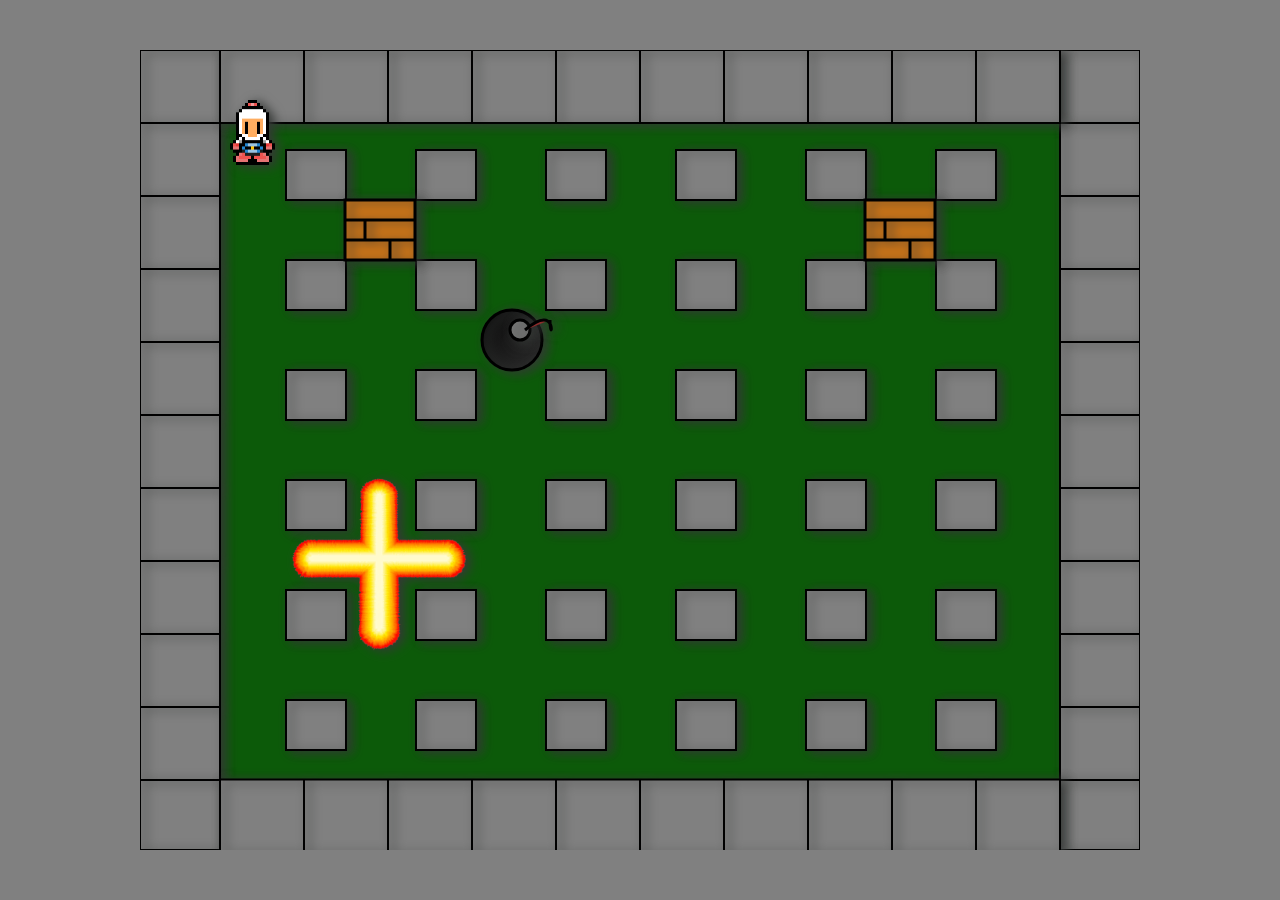
<file: Bomberman/index.html>
<!DOCTYPE html>
<html lang="pt-br">
    <head>
        <meta charset="utf-8"/>
        <meta name="viewport" content="width=device-width,initial-scale=1"/>
        <title>Bomberman - The Game</title>
        <link rel="stylesheet" type="text/css" href="style.css">
        <link rel="shortcut icon" href="img/icon.png">
    </head>
<body>
 
<canvas id="quadro" width="1000" height="800"></canvas>
 <script src="script.js"></script>   
</body>
</html>
</file>
<file: Bomberman/style.css>
body{
    background-color: grey;
}

#quadro{
    background-color:#0c5a09;
    margin: auto;
    position:absolute;
    top:0;
    left:0;
    right:0;
    bottom:0;
    z-index: -1;
}
</file>
